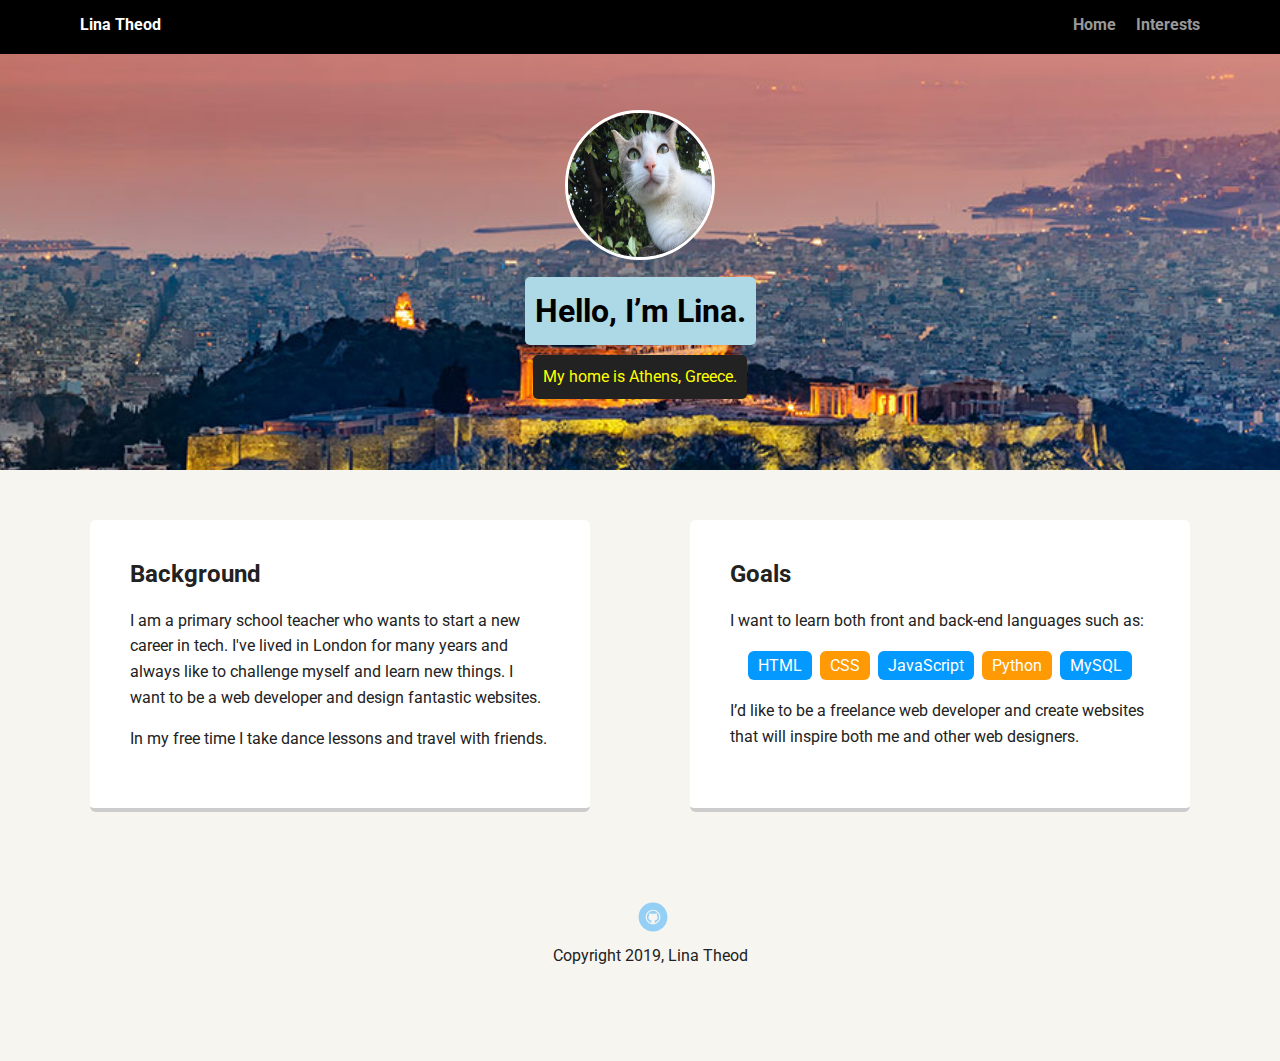
<file: index.html>
<!doctype html>
<html lang="en">
<head>
  <meta charset="utf-8">
  <title>Jane Smith's Profile</title>
  <meta name="viewport" content="width=device-width, initial-scale=1.0">
  <link rel="stylesheet" href="styles.css">
  <link href="https://fonts.googleapis.com/css?family=Muli%7CRoboto:400,300,500,700,900" rel="stylesheet"></head>
  <body>

    <div class="main-nav">
        <ul class="nav">
          <li class="name">Lina Theod</li>
          <li><a href="index.html">Home</a></li>
          <li><a href="interests.html">Interests</a></li>
        </ul>
    </div>

    <header>
      <img src="images/cat.jpg" alt="Picture of my cat" class="profile-image">
      <h1 class="tag name">Hello, I’m Lina.</h1>
      <p class="tag location">My home is Athens, Greece.</p>
    </header>

    <main class="flex">
      <div class="card">
        <h2>Background</h2>
        <p>I am a primary school teacher who wants to start a new career in tech. I've lived in London for many years and always like to challenge myself and learn new things. I want to be a web developer and design fantastic websites.</p>
        <p>In my free time I take dance lessons and travel with friends.</p>
      </div> 

      <div class="card">
        <h2>Goals</h2>
        <p>I want to learn both front and back-end languages such as:</p>
        <ul class="skills">
          <li>HTML</li>
          <li>CSS</li>
          <li>JavaScript</li>
          <li>Python</li>
          <li>MySQL</li>
        </ul>
        <p>I’d like to be a freelance web developer and create websites that will inspire both me and other web designers.</p>
      </div> 

    </main>
    <footer>
      <ul>
        <li><a href="https://github.com/lina1981" class="social github">Github</a></li>
      </ul>
      <p class="copyright">Copyright 2019, Lina Theod</p>
    </footer>
  </body>
  </html>
</file>
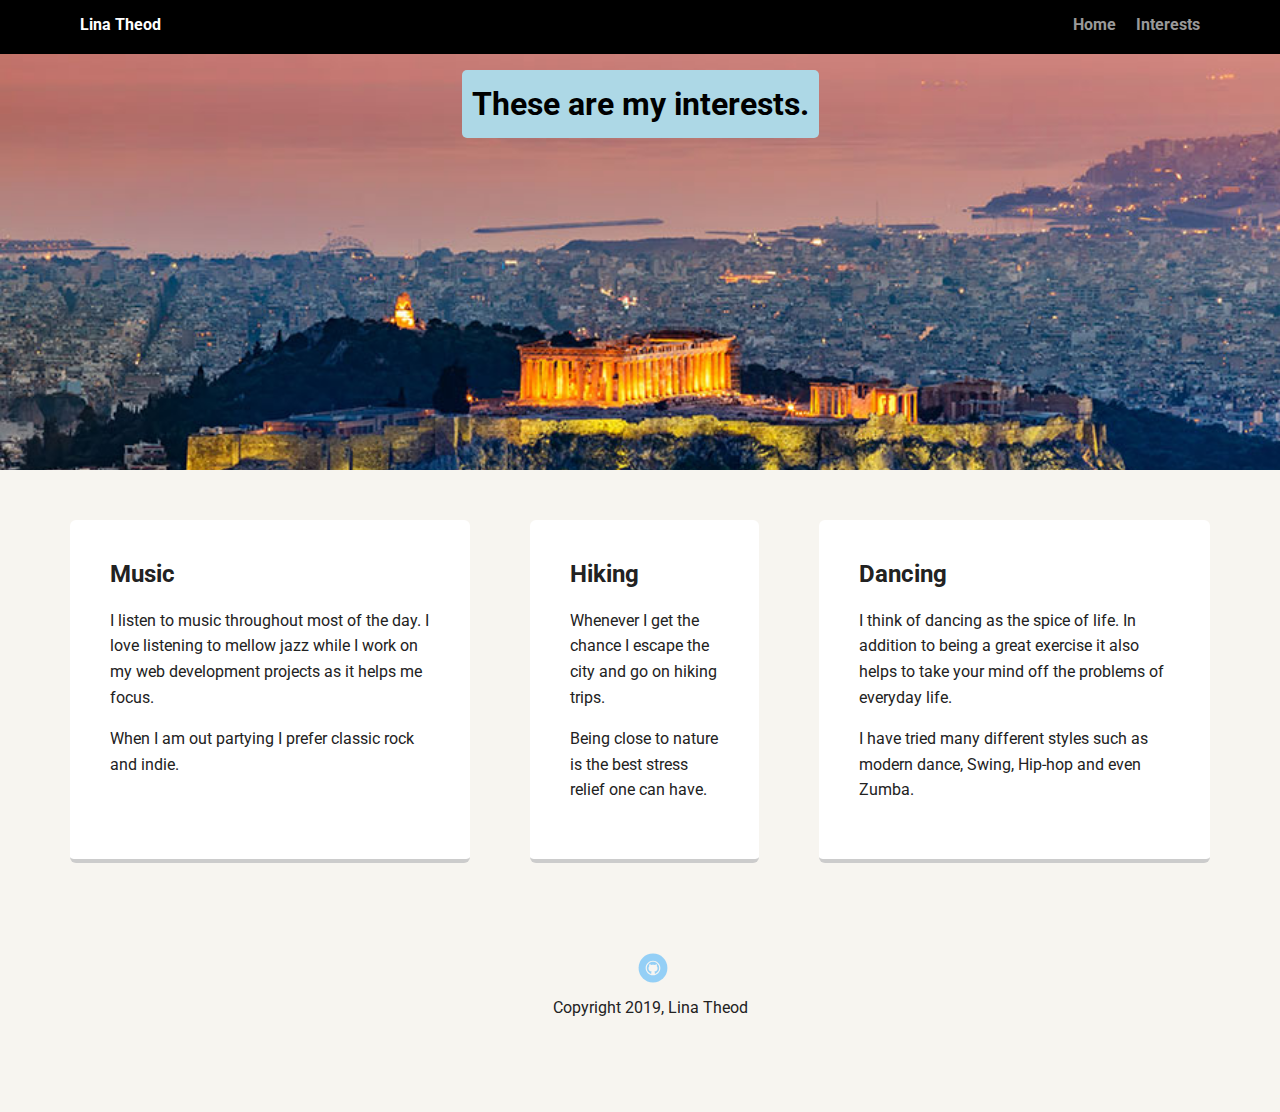
<file: interests.html>
<!doctype html>
<html lang="en">
<head>
  <meta charset="utf-8">
  <title>Lina Theod's Profile</title>
  <meta name="viewport" content="width=device-width, initial-scale=1.0">
  <link rel="stylesheet" href="styles.css">
  <link href="https://fonts.googleapis.com/css?family=Muli%7CRoboto:400,300,500,700,900" rel="stylesheet"></head>
  <body>

    <div class="main-nav">
        <ul class="nav">
          <li class="name">Lina Theod</li>
          <li><a href="index.html">Home</a></li>
          <li><a href="interests.html">Interests</a></li>
        </ul>
    </div>

    <header>
      <h1 class="tag name">These are my interests.</h1>
    
    </header>

    <main class="flex">
      <div class="card">
        <h2>Music</h2>
        <p>I listen to music throughout most of the day. I love listening to mellow jazz while I work on my web development projects as it helps me focus.</p>
        <p>When I am out partying I prefer classic rock and indie.</p>
      </div> 

      <div class="card">
        <h2>Hiking</h2>
        <p>Whenever I get the chance I escape the city and go on hiking trips.</p>
        <p>Being close to nature is the best stress relief one can have.</p>
       
      </div> 
      
      <div class="card">
        <h2>Dancing</h2>
        <p>I think of dancing as the spice of life. In addition to being a great exercise it also helps to take your mind off the problems of everyday life.</p>
        <p>I have tried many different styles such as modern dance, Swing, Hip-hop and even Zumba.</p>
      </div> 

    </main>
    <footer>
      <ul>
        <li><a href="https://github.com/lina1981" class="social github">Github</a></li>
      </ul>
      <p class="copyright">Copyright 2019, Lina Theod</p>
    </footer>
  </body>
  </html>
</file>
<file: styles.css>
/* Global Layout Set-up */
* { 
  box-sizing: border-box;
}
  
body {
  margin: 0;
  padding: 0;
  text-align: center;
  font-family: 'Roboto', sans-serif;
  color: #222;
  background: #f7f5f0;
}
/* Link Styles */

a {
  text-decoration: none;
  color: #999;
}
a:hover {
  color: #6633ff;
}

/* Section Styles */

.main-nav {
  width: 100%;
  background: black;
  min-height: 30px;
  padding: 10px;
  position: fixed;
  text-align: center;
}

.nav {
  display: flex;
  justify-content: space-around;
  font-weight: 700;
  list-style-type: none;
  margin: 0 auto;
  padding: 0;
}

.nav .name {
    display: block;
    margin-right: auto;
    color: white;
}
.nav li {
  padding: 5px 10px 10px 10px;
}
.nav a {
  transition: all .5s;
}
.nav a:hover {
  color: white
}

header {
  text-align: center;
  background: url('images/athens.jpg') no-repeat top center ;
  background-size: cover;
  overflow: hidden;
  padding-top: 60px;
}
header {
  line-height: 1.5;
}
header .profile-image {
  margin-top: 50px;
  width: 150px;
  height: 150px;
  border-radius: 50%;
  border: 3px solid white;
  transition: all .5s;
}
header .profile-image:hover {
  transform: scale(1.2) rotate(15deg);
}
.tag {
  background-color: #ADD8E6;
  color: #000;
  padding: 10px;
  border-radius: 5px;
  display: table;
  margin: 10px auto;
} 
.location {
  background-color: #222;
  color: yellow;
}
.card {
  margin: 30px;
  padding: 20px 40px 40px;
  max-width: 500px;
  text-align: left;
  
  background: #fff;
  border-bottom: 4px solid #ccc;
  border-radius: 6px;
  transition: all .5s;
}
.card:hover {
  border-color: #E0FFFF;
}


ul.skills {
  padding: 0;
  text-align: center;
}

.skills li {
  border-radius: 6px;
  display: inline-block;
  background: #ff9904;
  color: white;
  padding: 5px 10px;
  margin: 2px;
}

.skills li:nth-child(odd) {
  background: #0399ff;
}

footer {
  width: 100%;
  min-height: 30px;
  padding: 20px 0 40px 20px;
}

footer .copyright {
  top: -8px;
  font-size: .75em;
}

footer ul {
  list-style-type: none;
  margin: 0;
  padding: 0;
}

footer ul li {
  display: inline-block;
}

a.social {
  display: inline-block;
  text-indent: -9999px;
  margin-left: 5px;
  width: 30px;
  height: 30px;
  background-size: 30px 30px;
  opacity: .4;
  transition: all .5s;
}
a.twitter {
  background-image: url(images/twitter.svg);
}
a.linkedin {
  background-image: url(images/linkedin.svg);
}
a.github {
  background-image: url(images/github.svg);
}
a.social:hover {
  opacity: 1;
}
.clearfix {
  clear: both;
}

/* Styles for larger screens */
@media screen and (min-width: 720px) {
  
  .flex {
      display: -ms-flexbox;      /* TWEENER - IE 10 */
      display: flex; 
      max-width: 1200px;
      -ms-flex-pack: distribute;
      justify-content: space-around;
      margin: 0 auto;
  }

  header {
    min-height: 470px;
  }

  .nav {
    max-width: 1200px;
    padding: 0 30px;
  }


  main {
    padding-top: 20px;
  }

  main p {
    line-height: 1.6em;
  }

  footer {
    font-size: 1.3em;
    max-width: 1200px;
    margin: 40px auto;
  }

}
</file>
